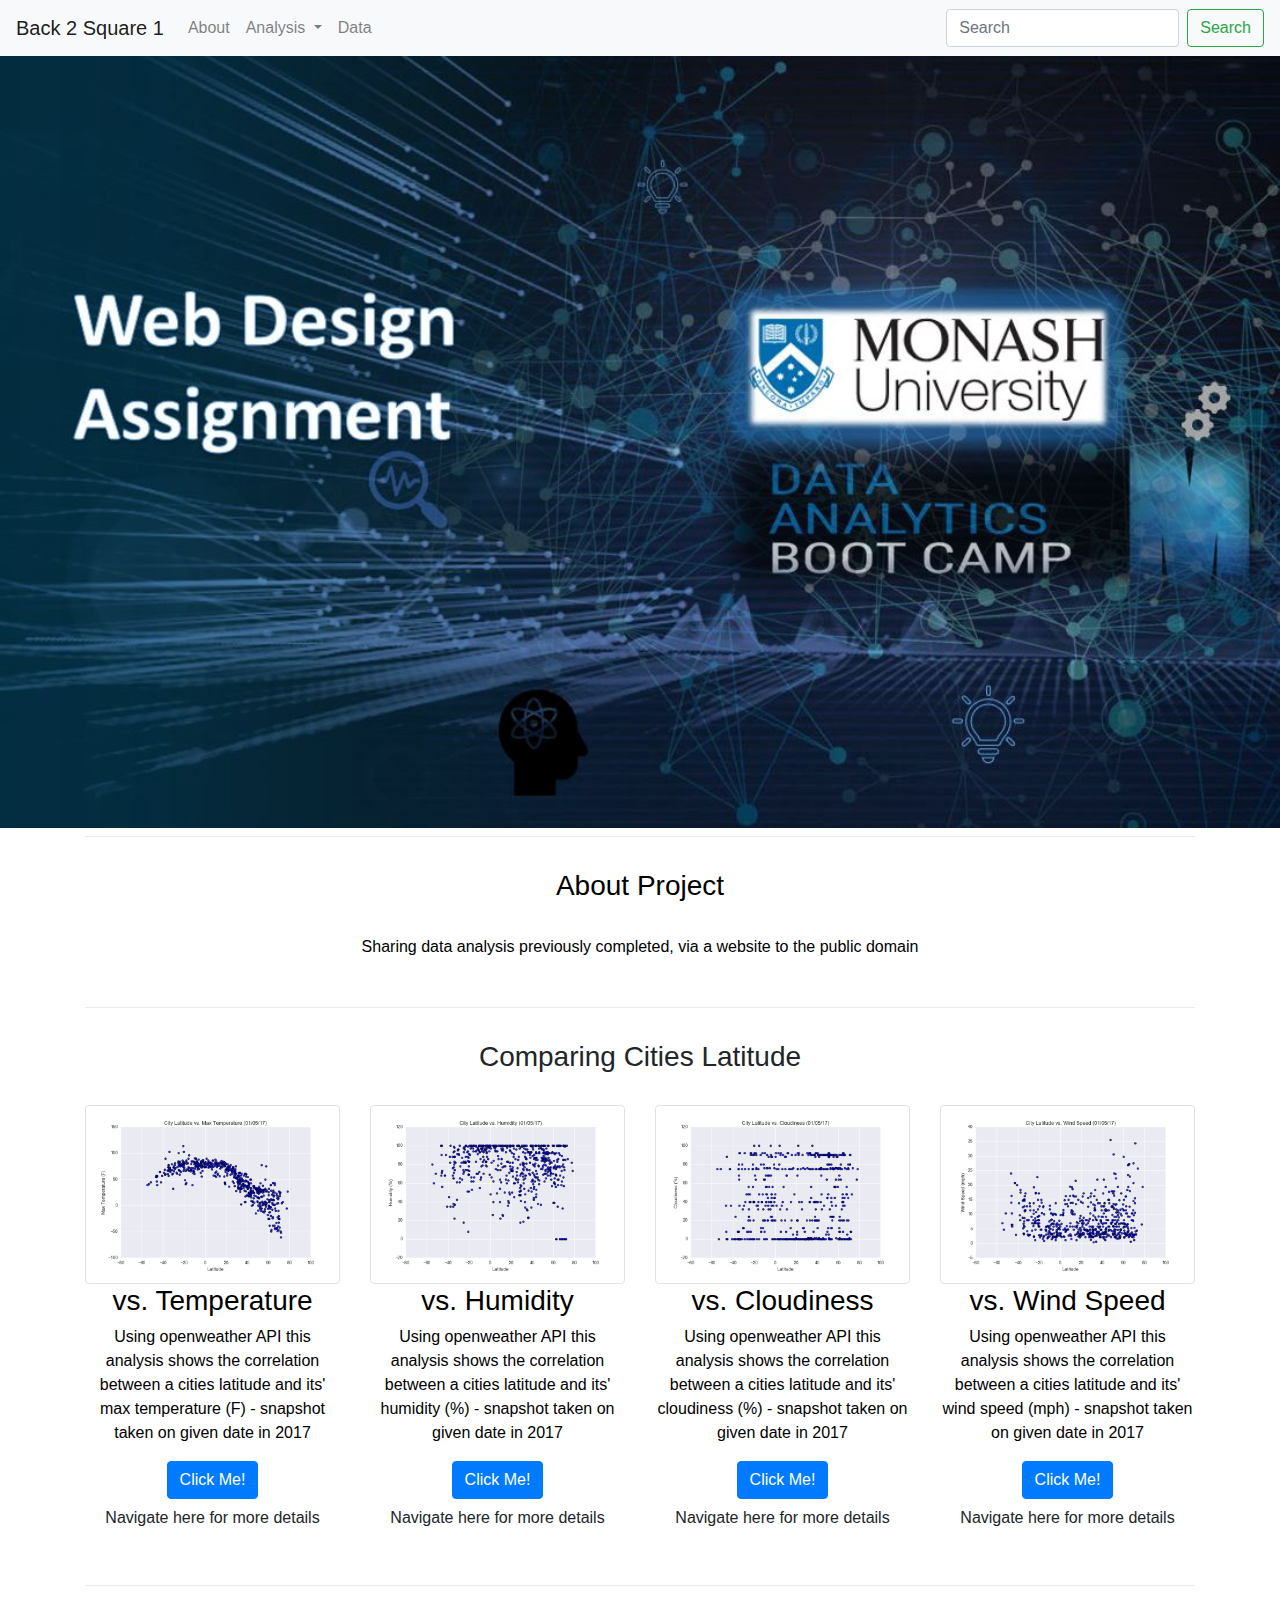
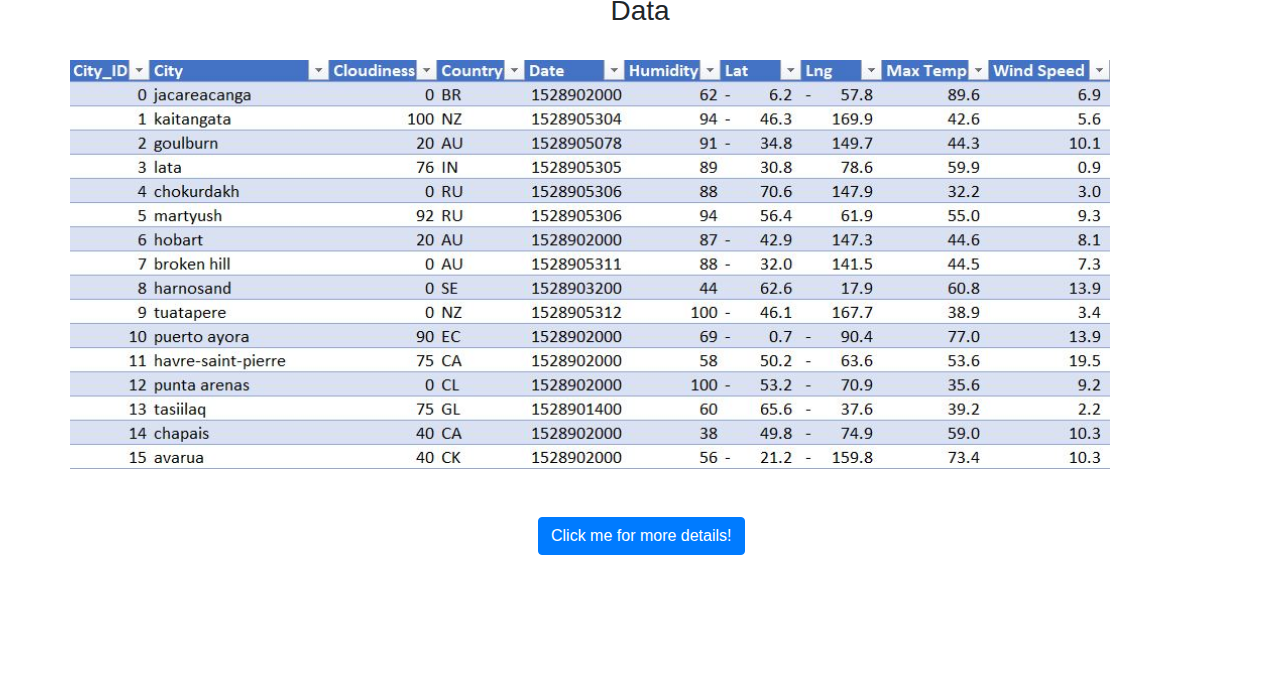
<file: index.html>
<!DOCTYPE html>
<html lang="en">

<head>
  <meta charset="UTF-8">
  <title>Bootstrap Components</title>
  <link rel="stylesheet" href="https://stackpath.bootstrapcdn.com/bootstrap/4.3.1/css/bootstrap.min.css" integrity="sha384-ggOyR0iXCbMQv3Xipma34MD+dH/1fQ784/j6cY/iJTQUOhcWr7x9JvoRxT2MZw1T" crossorigin="anonymous">
  <link rel="stylesheet" href="style.css">
</head>

<body>
  <nav class="navbar navbar-expand-lg navbar-light bg-light">
    <a class="navbar-brand" href="index.html">Back 2 Square 1</a>
    <button class="navbar-toggler" type="button" data-toggle="collapse" data-target="#navbarSupportedContent" aria-controls="navbarSupportedContent" aria-expanded="false" aria-label="Toggle navigation">
      <span class="navbar-toggler-icon"></span>
    </button>

    <div class="collapse navbar-collapse" id="navbarSupportedContent">
      <ul class="navbar-nav mr-auto">

        <!-- <li class="nav-item active">
          <a class="nav-link" href="index.html">Home <span class="sr-only">(current)</span></a>
        </li> -->

        <li class="nav-item">
          <a class="nav-link" href="About.html">About</a>
        </li>

        <li class="nav-item dropdown">
          <a class="nav-link dropdown-toggle" href="Comparison.html" id="navbarDropdown" role="button" data-toggle="dropdown" aria-haspopup="true" aria-expanded="false">
            Analysis
          </a>
          <div class="dropdown-menu" aria-labelledby="navbarDropdown">
            <a class="dropdown-item" href="Comparison.html">Latitude Comparison</a>
            <div class="dropdown-divider"></div>
            
            <a class="dropdown-item" href="Visualization1.html">vs. Temperature</a>
            <a class="dropdown-item" href="Visualization2.html">vs. Humidity</a>
            <a class="dropdown-item" href="Visualization3.html">vs. Cloudiness</a>
            <a class="dropdown-item" href="Visualization4.html">vs. Wind Speed</a>
          </div>
        </li>

        <li class="nav-item">
          <a class="nav-link" href="Data.html">Data</a>
        </li>        

        <!-- Navigation bar additional button link placeholder hence disabled
        <li class="nav-item">
          <a class="nav-link disabled" href="#" tabindex="-1" aria-disabled="true">Disabled</a>
        </li> -->

      </ul>

      <!-- Search bar -->
      <form class="form-inline my-2 my-lg-0">
        <input class="form-control mr-sm-2" type="search" placeholder="Search" aria-label="Search">
        <button class="btn btn-outline-success my-2 my-sm-0" type="submit">Search</button>
      </form>
    </div>

  </nav>

  <!-- <div class="container"> -->
    <div class="TitlePage">
      <img src="BackgroundTitlePage.jpg" alt="BackgroundTitlePage!" style="width:100%;"/>
      <br>
    </div>
  <!-- </div> -->

  <div class="container">
  <div class="dropdown-divider"></div>
    <div class="About">
      <br>
      <h3 class="text-center">About Project</h3>
      <br>
      <p>Sharing data analysis previously completed, via a website to the public domain</p>
      <br>
    </div>
  </div>

  <div class="container">
  <div class="dropdown-divider"></div> 
    <div class="Comparison"></div>
    <br>
    <h3 class="text-center">Comparing Cities Latitude</h3>
    <br>
    <div class="row">
      <div class="col-md-3">
        <div class="thumbnail">
          <img src="Resources/assets/images/Fig1.jpg" alt="..." class="img-thumbnail">
        </div>
        <div class="caption">
            <h3>vs. Temperature</h3>
            <p>Using openweather API this analysis shows the correlation between a cities latitude and its' max temperature (F) - snapshot taken on given date in 2017</p>
            <p><a href="Visualization1.html" class="btn btn-primary" role="button">Click Me!</a> <a href="Visualization1.html" class="btn btn-default" role="button">Navigate here for more details</a></p>
          </div>
      </div>

      <div class="col-md-3">
          <div class="thumbnail">
            <img src="Resources/assets/images/Fig2.jpg" alt="..." class="img-thumbnail">
          </div>
        <div class="caption">
            <h3>vs. Humidity</h3>
            <p>Using openweather API this analysis shows the correlation between a cities latitude and its' humidity (%) - snapshot taken on given date in 2017</p>
            <p><a href="Visualization2.html" class="btn btn-primary" role="button">Click Me!</a> <a href="Visualization2.html" class="btn btn-default" role="button">Navigate here for more details</a></p>
        </div>
      </div>

      <div class="col-md-3">
          <div class="thumbnail">
            <img src="Resources/assets/images/Fig3.jpg" alt="..." class="img-thumbnail">
          </div>
          <div class="caption">
              <h3>vs. Cloudiness</h3>
              <p>Using openweather API this analysis shows the correlation between a cities latitude and its' cloudiness (%) - snapshot taken on given date in 2017</p>
              <p><a href="Visualization3.html" class="btn btn-primary" role="button">Click Me!</a> <a href="Visualization3.html" class="btn btn-default" role="button">Navigate here for more details</a></p>
        </div>
      </div>

      <div class="col-md-3">
        <div class="thumbnail">
          <img src="Resources/assets/images/Fig4.jpg" alt="..." class="img-thumbnail">
        </div>
        <div class="caption">
            <h3>vs. Wind Speed</h3>
            <p>Using openweather API this analysis shows the correlation between a cities latitude and its' wind speed (mph) - snapshot taken on given date in 2017</p>
            <p><a href="Visualization4.html" class="btn btn-primary" role="button">Click Me!</a> <a href="Visualization4.html" class="btn btn-default" role="button">Navigate here for more details</a></p>
      </div>
    
    <br>
</div>

<div class="container">
<div class="dropdown-divider"></div> 
  <div class="Datasource"></div>
  <h3 class="text-center">Data</h3>
  <br>
      <div class="row">
      <div class="Data" style="width: 65rem;">
          <div class="Data-table">
            <img src="Resources/Datasource.jpg" alt="..." style="width:100%;">
            <br><br>
            <a href="Data.html" class="btn btn-primary" style="position: relative; left:45%; top: 90%;">Click me for more details!</a>
            <br><br><br><br><br><br>
          </div>
      </div>
</div>

    <!-- <div class="row">
    <div class="dropdown-divider"></div>
      <div class="col">
        <h3 class="text-center">Progress Bar</h3>
          <div class="progress">
              <div class="progress-bar" role="progressbar" style="width: 50%" aria-valuenow="50" aria-valuemin="0" aria-valuemax="100">
                50%
              </div>
          </div>
      </div>
    </div>

    <h3 class="text-center">Buttons</h3>
    <div class="row">
    <div class="dropdown-divider"></div>
      <button type="button" class="btn btn-default">Default Button</button>
      <button type="button" class="btn btn-primary">Primary Button</button>
      <button type="button" class="btn btn-danger">Danger Button</button>
      <button type="button" class="btn btn-info">Info Button</button>
      <button type="button" class="btn btn-warning">Warning Button</button>
    </div>
    </div> -->

<script src="https://code.jquery.com/jquery-3.3.1.slim.min.js" integrity="sha384-q8i/X+965DzO0rT7abK41JStQIAqVgRVzpbzo5smXKp4YfRvH+8abtTE1Pi6jizo" crossorigin="anonymous"></script>
<script src="https://cdnjs.cloudflare.com/ajax/libs/popper.js/1.14.7/umd/popper.min.js" integrity="sha384-UO2eT0CpHqdSJQ6hJty5KVphtPhzWj9WO1clHTMGa3JDZwrnQq4sF86dIHNDz0W1" crossorigin="anonymous"></script>
<script src="https://stackpath.bootstrapcdn.com/bootstrap/4.3.1/js/bootstrap.min.js" integrity="sha384-JjSmVgyd0p3pXB1rRibZUAYoIIy6OrQ6VrjIEaFf/nJGzIxFDsf4x0xIM+B07jRM" crossorigin="anonymous"></script>

</body>

</html>
</file>
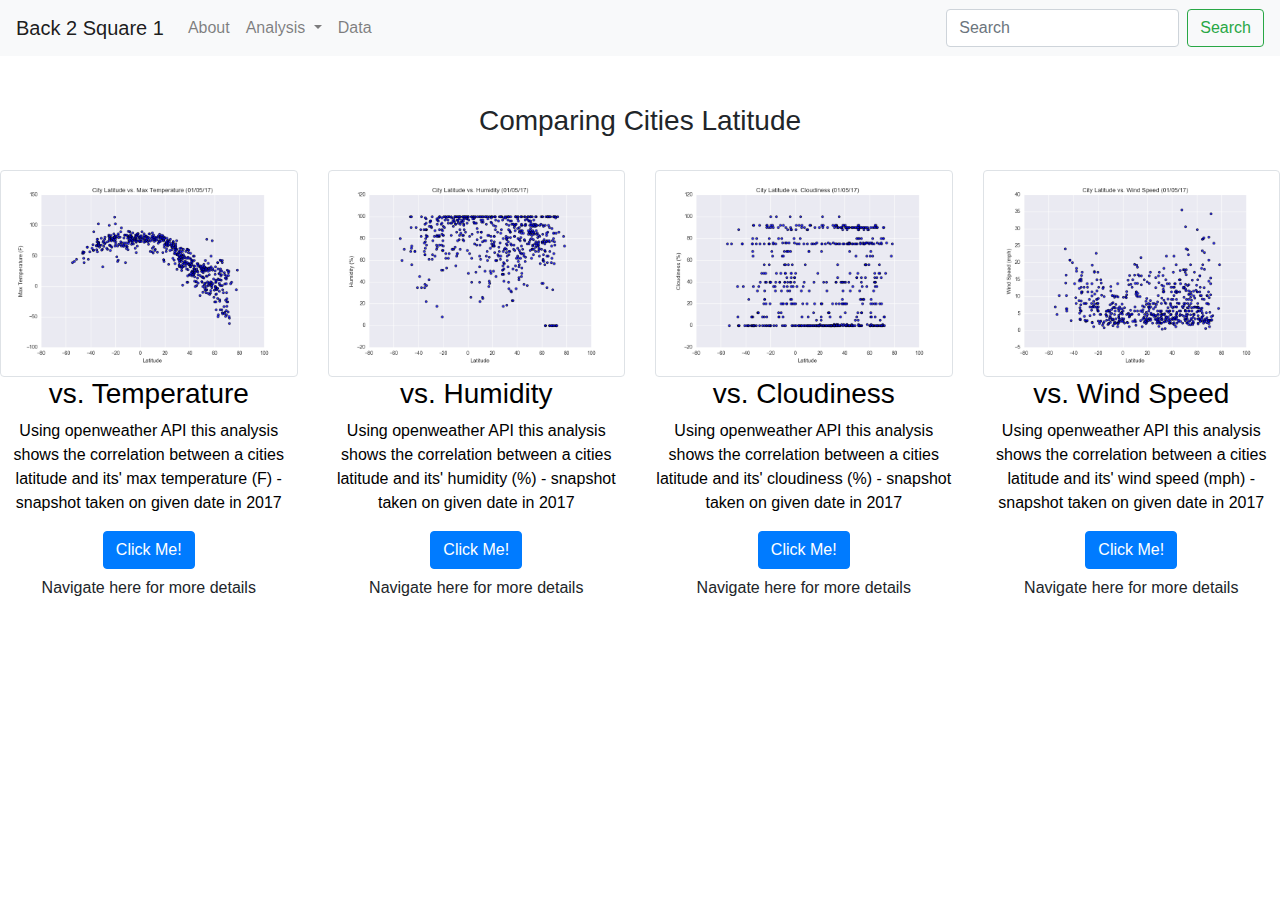
<file: Comparison.html>
<!DOCTYPE html>
<html lang="en">

<head>
  <meta charset="UTF-8">
  <title>Bootstrap Components</title>
  <link rel="stylesheet" href="https://stackpath.bootstrapcdn.com/bootstrap/4.3.1/css/bootstrap.min.css" integrity="sha384-ggOyR0iXCbMQv3Xipma34MD+dH/1fQ784/j6cY/iJTQUOhcWr7x9JvoRxT2MZw1T" crossorigin="anonymous">
  <link rel="stylesheet" href="style.css">
</head>

<body>
  <nav class="navbar navbar-expand-lg navbar-light bg-light">
    <a class="navbar-brand" href="index.html">Back 2 Square 1</a>
    <button class="navbar-toggler" type="button" data-toggle="collapse" data-target="#navbarSupportedContent" aria-controls="navbarSupportedContent" aria-expanded="false" aria-label="Toggle navigation">
      <span class="navbar-toggler-icon"></span>
    </button>

    <div class="collapse navbar-collapse" id="navbarSupportedContent">
      <ul class="navbar-nav mr-auto">

        <!-- <li class="nav-item active">
          <a class="nav-link" href="index.html">Home <span class="sr-only">(current)</span></a>
        </li> -->

        <li class="nav-item">
          <a class="nav-link" href="About.html">About</a>
        </li>

        <li class="nav-item dropdown">
          <a class="nav-link dropdown-toggle" href="#" id="navbarDropdown" role="button" data-toggle="dropdown" aria-haspopup="true" aria-expanded="false">
            Analysis
          </a>
          <div class="dropdown-menu" aria-labelledby="navbarDropdown">
            <a class="dropdown-item" href="Comparison.html">Latitude Comparison</a>
            <div class="dropdown-divider"></div>
            
            <a class="dropdown-item" href="Visualization1.html">vs. Temperature</a>
            <a class="dropdown-item" href="Visualization2.html">vs. Humidity</a>
            <a class="dropdown-item" href="Visualization3.html">vs. Cloudiness</a>
            <a class="dropdown-item" href="Visualization4.html">vs. Wind Speed</a>
          </div>
        </li>

        <li class="nav-item">
          <a class="nav-link" href="Data.html">Data</a>
        </li>        

        <!-- Navigation bar additional button link placeholder hence disabled
        <li class="nav-item">
          <a class="nav-link disabled" href="#" tabindex="-1" aria-disabled="true">Disabled</a>
        </li> -->

      </ul>

      <!-- Search bar -->
      <form class="form-inline my-2 my-lg-0">
        <input class="form-control mr-sm-2" type="search" placeholder="Search" aria-label="Search">
        <button class="btn btn-outline-success my-2 my-sm-0" type="submit">Search</button>
      </form>
    </div>

  </nav>


  <div class="ComparisonBackground"></div>
  <!-- <div class="imageWrapper">
    <img src="Background.jpg" alt="Background!" class="responsive" style="width:100%;"/>
  </div> -->
  <div class="comparison-text-block">
      <br><br>
      <h3 class="text-center">Comparing Cities Latitude</h3>
      <br>
      <div class="row">
        <div class="col-md-3">
          <div class="thumbnail">
            <img src="Resources/assets/images/Fig1.jpg" alt="..." class="img-thumbnail">
          </div>
          <div class="caption">
              <h3>vs. Temperature</h3>
              <p>Using openweather API this analysis shows the correlation between a cities latitude and its' max temperature (F) - snapshot taken on given date in 2017</p>
              <p><a href="Visualization1.html" class="btn btn-primary" role="button">Click Me!</a> <a href="Visualization1.html" class="btn btn-default" role="button">Navigate here for more details</a></p>
            </div>
        </div>

        <div class="col-md-3">
            <div class="thumbnail">
              <img src="Resources/assets/images/Fig2.jpg" alt="..." class="img-thumbnail">
            </div>
          <div class="caption">
              <h3>vs. Humidity</h3>
              <p>Using openweather API this analysis shows the correlation between a cities latitude and its' humidity (%) - snapshot taken on given date in 2017</p>
              <p><a href="Visualization2.html" class="btn btn-primary" role="button">Click Me!</a> <a href="Visualization2.html" class="btn btn-default" role="button">Navigate here for more details</a></p>
          </div>
        </div>

        <div class="col-md-3">
            <div class="thumbnail">
              <img src="Resources/assets/images/Fig3.jpg" alt="..." class="img-thumbnail">
            </div>
            <div class="caption">
                <h3>vs. Cloudiness</h3>
                <p>Using openweather API this analysis shows the correlation between a cities latitude and its' cloudiness (%) - snapshot taken on given date in 2017</p>
                <p><a href="Visualization3.html" class="btn btn-primary" role="button">Click Me!</a> <a href="Visualization3.html" class="btn btn-default" role="button">Navigate here for more details</a></p>
          </div>
        </div>

        <div class="col-md-3">
          <div class="thumbnail">
            <img src="Resources/assets/images/Fig4.jpg" alt="..." class="img-thumbnail">
          </div>
          <div class="caption">
              <h3>vs. Wind Speed</h3>
              <p>Using openweather API this analysis shows the correlation between a cities latitude and its' wind speed (mph) - snapshot taken on given date in 2017</p>
              <p><a href="Visualization4.html" class="btn btn-primary" role="button">Click Me!</a> <a href="Visualization4.html" class="btn btn-default" role="button">Navigate here for more details</a></p>
        </div>
    </div>
  </div>

</div>



  <!-- <div class="container">
    <div class="imageWrapper">
      <img src="Background.jpg" alt="Background!" class="responsive" style="width:100%;"/>
    </div>
  </div>

  <div class="container">
  <div class="dropdown-divider"></div> 
  <div class="imageWrapper">
    <img src="Background.jpg" alt="Background!" class="responsive" style="width:100%;"/>
    <div class="Comparison"></div>
    <br>
    <h3 class="text-center">Comparing Cities Latitude</h3>
    <br>
    <div class="row">
        <div class="col-md-3">
          <div class="thumbnail">
            <img src="Resources/assets/images/Fig1.jpg" alt="..." class="img-thumbnail">
          </div>
          <div class="caption">
              <h3>vs. Temperature</h3>
              <p>Using openweather API this analysis shows the correlation between a cities latitude and its' max temperature (F) - snapshot taken on given date in 2017</p>
              <p><a href="#" class="btn btn-primary" role="button">Click Me!</a> <a href="#" class="btn btn-default" role="button">Navigate here for more details</a></p>
            </div>
        </div>

        <div class="col-md-3">
            <div class="thumbnail">
              <img src="Resources/assets/images/Fig2.jpg" alt="..." class="img-thumbnail">
            </div>
          <div class="caption">
              <h3>vs. Humidity</h3>
              <p>Using openweather API this analysis shows the correlation between a cities latitude and its' humidity (%) - snapshot taken on given date in 2017</p>
              <p><a href="#" class="btn btn-primary" role="button">Click Me!</a> <a href="#" class="btn btn-default" role="button">Navigate here for more details</a></p>
          </div>
        </div>

        <div class="col-md-3">
            <div class="thumbnail">
              <img src="Resources/assets/images/Fig3.jpg" alt="..." class="img-thumbnail">
            </div>
            <div class="caption">
                <h3>vs. Cloudiness</h3>
                <p>Using openweather API this analysis shows the correlation between a cities latitude and its' cloudiness (%) - snapshot taken on given date in 2017</p>
                <p><a href="#" class="btn btn-primary" role="button">Click Me!</a> <a href="#" class="btn btn-default" role="button">Navigate here for more details</a></p>
          </div>
        </div>

        <div class="col-md-3">
          <div class="thumbnail">
            <img src="Resources/assets/images/Fig4.jpg" alt="..." class="img-thumbnail">
          </div>
          <div class="caption">
              <h3>vs. Wind Speed</h3>
              <p>Using openweather API this analysis shows the correlation between a cities latitude and its' wind speed (mph) - snapshot taken on given date in 2017</p>
              <p><a href="#" class="btn btn-primary" role="button">Click Me!</a> <a href="#" class="btn btn-default" role="button">Navigate here for more details</a></p>
        </div>
    </div>
    <br>
  </div> -->

<script src="https://code.jquery.com/jquery-3.3.1.slim.min.js" integrity="sha384-q8i/X+965DzO0rT7abK41JStQIAqVgRVzpbzo5smXKp4YfRvH+8abtTE1Pi6jizo" crossorigin="anonymous"></script>
<script src="https://cdnjs.cloudflare.com/ajax/libs/popper.js/1.14.7/umd/popper.min.js" integrity="sha384-UO2eT0CpHqdSJQ6hJty5KVphtPhzWj9WO1clHTMGa3JDZwrnQq4sF86dIHNDz0W1" crossorigin="anonymous"></script>
<script src="https://stackpath.bootstrapcdn.com/bootstrap/4.3.1/js/bootstrap.min.js" integrity="sha384-JjSmVgyd0p3pXB1rRibZUAYoIIy6OrQ6VrjIEaFf/nJGzIxFDsf4x0xIM+B07jRM" crossorigin="anonymous"></script>

</body>

</html>
</file>
<file: style.css>
.About {
  position: relative;
  text-align: center;
  color: black;
}

.Comparison {
  position: relative;
  text-align: center;
  color: black;
}

/* Text underneath comparison graphs */
.caption {
  position: relative;
  text-align: center;
  background: white;
  color: black;
}

.Datasource {
  position: relative;
  text-align: center;
  color: black;
}

.dropdown-divider {
  background: grey;
}

/* Container holding the image and the text used on about page --- home page can be simplified to remove container class */
/* .container {
  position: relative;
  text-align: center;
  color: black;
} */

/* About page text */
.about-text-block {
  position: absolute;
  top: 20%;
  left: 20%;
  /* transform: translate(-50%, -50%); */
  background-color: whitesmoke; opacity:0.5;
  color: black;
  padding-left: 10%;
  padding-right: 10%;
}

/* Data page text */
.data-text-block {
  position: absolute;
  top: 20%;
  left: 10%;
  /* transform: translate(-50%, -50%); */
  background-color: whitesmoke; opacity:0.5;
  color: black;
  padding-left: 10%;
  padding-right: 10%;
}

.imageWrapper {
  opacity: 1;
}

/* Visualizations page text */
.visual-text-block {
  position: absolute;
  top: 20%;
  left: 5%;
  /* transform: translate(-50%, -50%); */
  background-color: whitesmoke; opacity:0.5;
  color: black;
  padding-left: 10%;
  padding-right: 10%;
}

.container img {
  max-width: 100%;
  height: auto;
  display: block;
}

/* 
.nav-item {
  position: absolute;
  margin-top: 80px;
  bottom: 8px;
  left: 16px;
  color: black;
  height: 400px;
  padding: 20px;
}

.navbar-brand {
  background: deepskyblue;
}

.dropdown-item {
  color: black;
}

.dropdown-menu {
  color: black;
}

.navbar-toggler {
  color: #fff;
} */

/* .navbarSupportedContent {
  color: #fff;
} */

/* Top left text
.top-left {
  position: absolute;
  top: 8px;
  left: 16px;
  right: 16px;
  bottom: 8px;
} */
</file>
